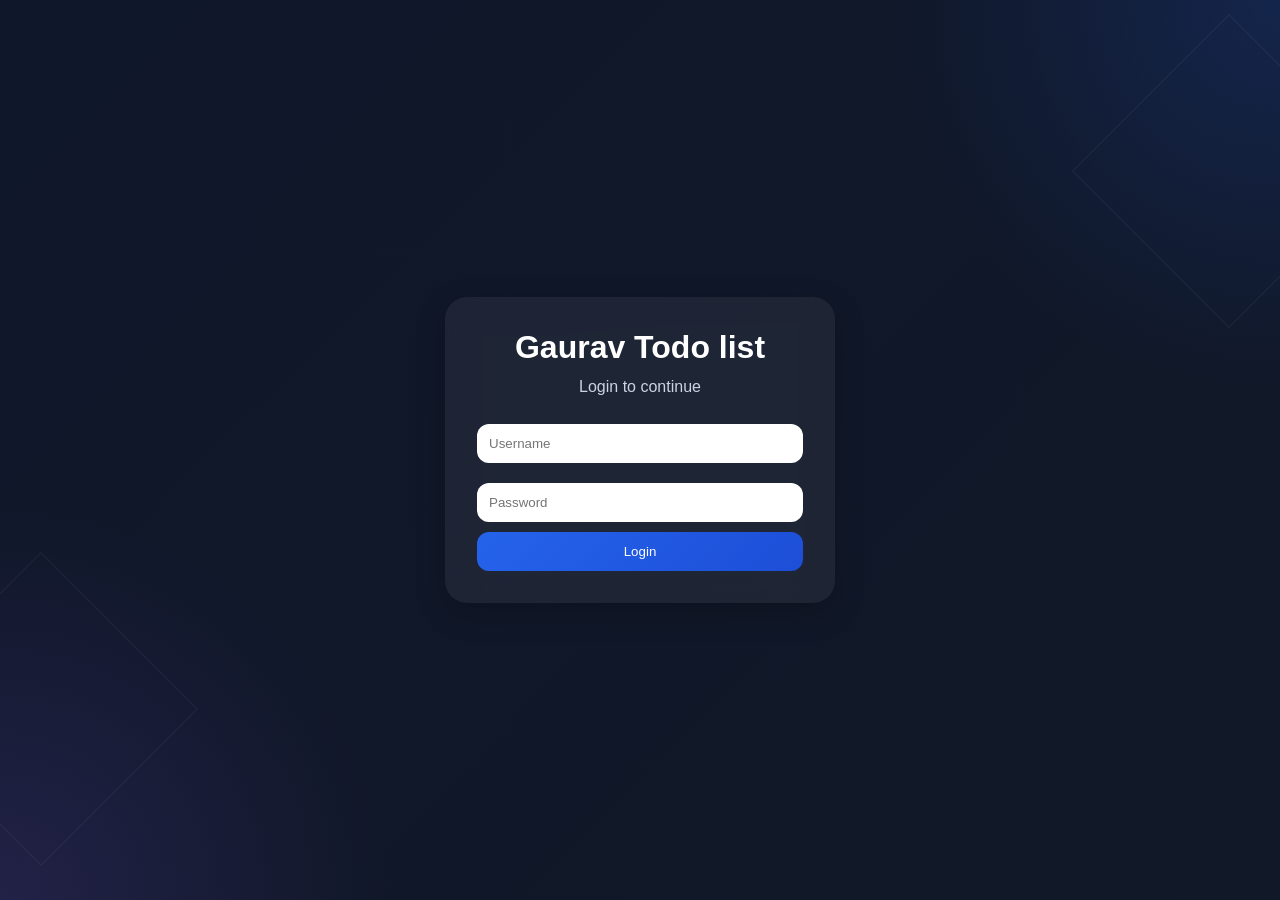
<file: index.html>
<!DOCTYPE html>
<html lang="en">
<head>
<meta charset="UTF-8">
<meta name="viewport" content="width=device-width, initial-scale=1.0">
<title>Login - Gaurav Todo</title>
<link rel="stylesheet" href="style.css">
</head>
<body>

<div class="login-page">
  <div class="login-box">
    <h1>Gaurav Todo list  </h1>
    <p>Login to continue</p>

    <input type="text" id="username" placeholder="Username">
    <input type="password" id="password" placeholder="Password">

    <button onclick="login()">Login</button>
  </div>
</div>

<script src="script.js"></script>
</body>
</html>
</file>
<file: style.css>
*{
  margin:0;
  padding:0;
  box-sizing:border-box;
  font-family:Arial,sans-serif;
}

:root{
  --bg1:#0f172a;
  --bg2:#111827;
  --glass:rgba(255,255,255,.06);
  --text:#fff;
  --muted:#cbd5e1;
  --blue:#2563eb;
  --green:#10b981;
  --orange:#f59e0b;
  --purple:#8b5cf6;
  --red:#dc2626;
}

body{
  background:
    radial-gradient(circle at top right, rgba(37,99,235,.18), transparent 25%),
    radial-gradient(circle at bottom left, rgba(139,92,246,.15), transparent 25%),
    linear-gradient(135deg,var(--bg1),var(--bg2));
  color:var(--text);
  min-height:100vh;
  overflow-x:hidden;
}

/* geometric background shapes */
body::before,
body::after{
  content:"";
  position:fixed;
  width:220px;
  height:220px;
  border:1px solid rgba(255,255,255,.05);
  transform:rotate(45deg);
  z-index:-1;
}
body::before{
  top:60px;
  right:-60px;
}
body::after{
  bottom:80px;
  left:-70px;
}

input,button{
  border:none;
  outline:none;
  border-radius:12px;
}

button{
  cursor:pointer;
  transition:.3s ease;
}

button:hover{
  transform:translateY(-3px) scale(1.02);
  filter:brightness(1.08);
}

/* Shared Glass Panels */
.login-box,
.sidebar,
.card,
.task-panel,
.clock{
  background:var(--glass);
  backdrop-filter:blur(14px);
  box-shadow:0 10px 30px rgba(0,0,0,.22);
}

/* Login */
.login-page{
  min-height:100vh;
  display:flex;
  justify-content:center;
  align-items:center;
  padding:20px;
}

.login-box{
  width:100%;
  max-width:390px;
  padding:32px;
  border-radius:22px;
  text-align:center;
  transition:.4s;
}

.login-box:hover{
  transform:translateY(-6px);
}

.login-box p{
  color:var(--muted);
  margin:12px 0 18px;
}

.login-box input,
.task-input input{
  width:100%;
  padding:12px;
  margin:10px 0;
  background:#fff;
}

.login-box button,
.task-input button,
.logout-btn{
  width:100%;
  padding:12px;
  background:linear-gradient(135deg,var(--blue),#1d4ed8);
  color:#fff;
}

/* Layout */
.dashboard{
  display:flex;
  min-height:100vh;
}

.sidebar{
  width:255px;
  padding:20px;
  transition:.3s;
}

.logo{
  font-size:24px;
  font-weight:bold;
  margin-bottom:28px;
}

.menu{
  list-style:none;
}

.menu li{
  padding:14px;
  margin-bottom:10px;
  border-radius:14px;
  color:var(--muted);
  cursor:pointer;
  transition:.3s;
}

.menu li:hover,
.menu li.active{
  background:linear-gradient(135deg,var(--blue),#1e40af);
  color:#fff;
  transform:translateX(4px);
}

.logout-btn{
  margin-top:20px;
  background:linear-gradient(135deg,var(--red),#991b1b);
}

.main{
  flex:1;
  padding:20px;
}

.topbar{
  display:flex;
  justify-content:space-between;
  align-items:center;
  gap:10px;
  flex-wrap:wrap;
  margin-bottom:20px;
}

.menu-toggle{
  display:none;
  background:var(--glass);
  color:#fff;
  padding:10px 12px;
}

.clock{
  padding:10px 14px;
  border-radius:14px;
}

/* Cards */
.cards{
  display:grid;
  grid-template-columns:repeat(auto-fit,minmax(190px,1fr));
  gap:16px;
  margin-bottom:20px;
}

.card{
  padding:20px;
  border-radius:20px;
  position:relative;
  overflow:hidden;
  transition:.35s;
}

.card::before{
  content:"";
  position:absolute;
  width:90px;
  height:90px;
  right:-20px;
  top:-20px;
  transform:rotate(45deg);
  background:rgba(255,255,255,.06);
}

.card:hover{
  transform:translateY(-8px) scale(1.02);
  box-shadow:0 14px 35px rgba(0,0,0,.35);
}

.card h3{
  color:var(--muted);
  margin-bottom:10px;
  font-size:15px;
}

.card span{
  font-size:28px;
  font-weight:bold;
}

.blue{border-top:4px solid var(--blue);}
.green{border-top:4px solid var(--green);}
.orange{border-top:4px solid var(--orange);}
.purple{border-top:4px solid var(--purple);}

/* Task Panel */
.task-panel{
  padding:20px;
  border-radius:20px;
  transition:.35s;
}

.task-panel:hover{
  transform:translateY(-4px);
}

.task-input{
  display:flex;
  gap:10px;
  flex-wrap:wrap;
  margin-bottom:15px;
  padding:14px;
  border-radius:18px;
  background:rgba(255,255,255,.03);
  border:1px solid rgba(255,255,255,.05);
}

.task-input:hover{
  box-shadow:0 0 0 1px rgba(37,99,235,.35), 0 10px 30px rgba(37,99,235,.12);
}

.task-input input{
  flex:1;
  min-width:220px;
}

.task-input button{
  width:auto;
  padding:12px 18px;
}

/* Task List */
#taskList{
  list-style:none;
}

#taskList li{
  background:rgba(255,255,255,.05);
  padding:12px;
  margin:10px 0;
  border-radius:14px;
  display:flex;
  justify-content:space-between;
  align-items:center;
  gap:10px;
  flex-wrap:wrap;
  transition:.3s;
}

#taskList li:hover{
  transform:translateX(4px);
  background:rgba(255,255,255,.08);
}

.done{
  text-decoration:line-through;
  opacity:.65;
}

.actions{
  display:flex;
  gap:8px;
}

.actions button{
  padding:8px 10px;
}

/* Responsive */
@media(max-width:768px){
  .dashboard{flex-direction:column}
  .sidebar{
    position:fixed;
    top:0;
    left:-270px;
    height:100%;
    z-index:1000;
  }
  .sidebar.show{left:0}
  .menu-toggle{display:block}
  .cards{grid-template-columns:1fr 1fr}
}

@media(max-width:480px){
  .cards{grid-template-columns:1fr}
  .task-input{flex-direction:column}
  .task-input button{width:100%}
  #taskList li{flex-direction:column;align-items:flex-start}
  .actions{width:100%;justify-content:flex-end}
}
</file>
